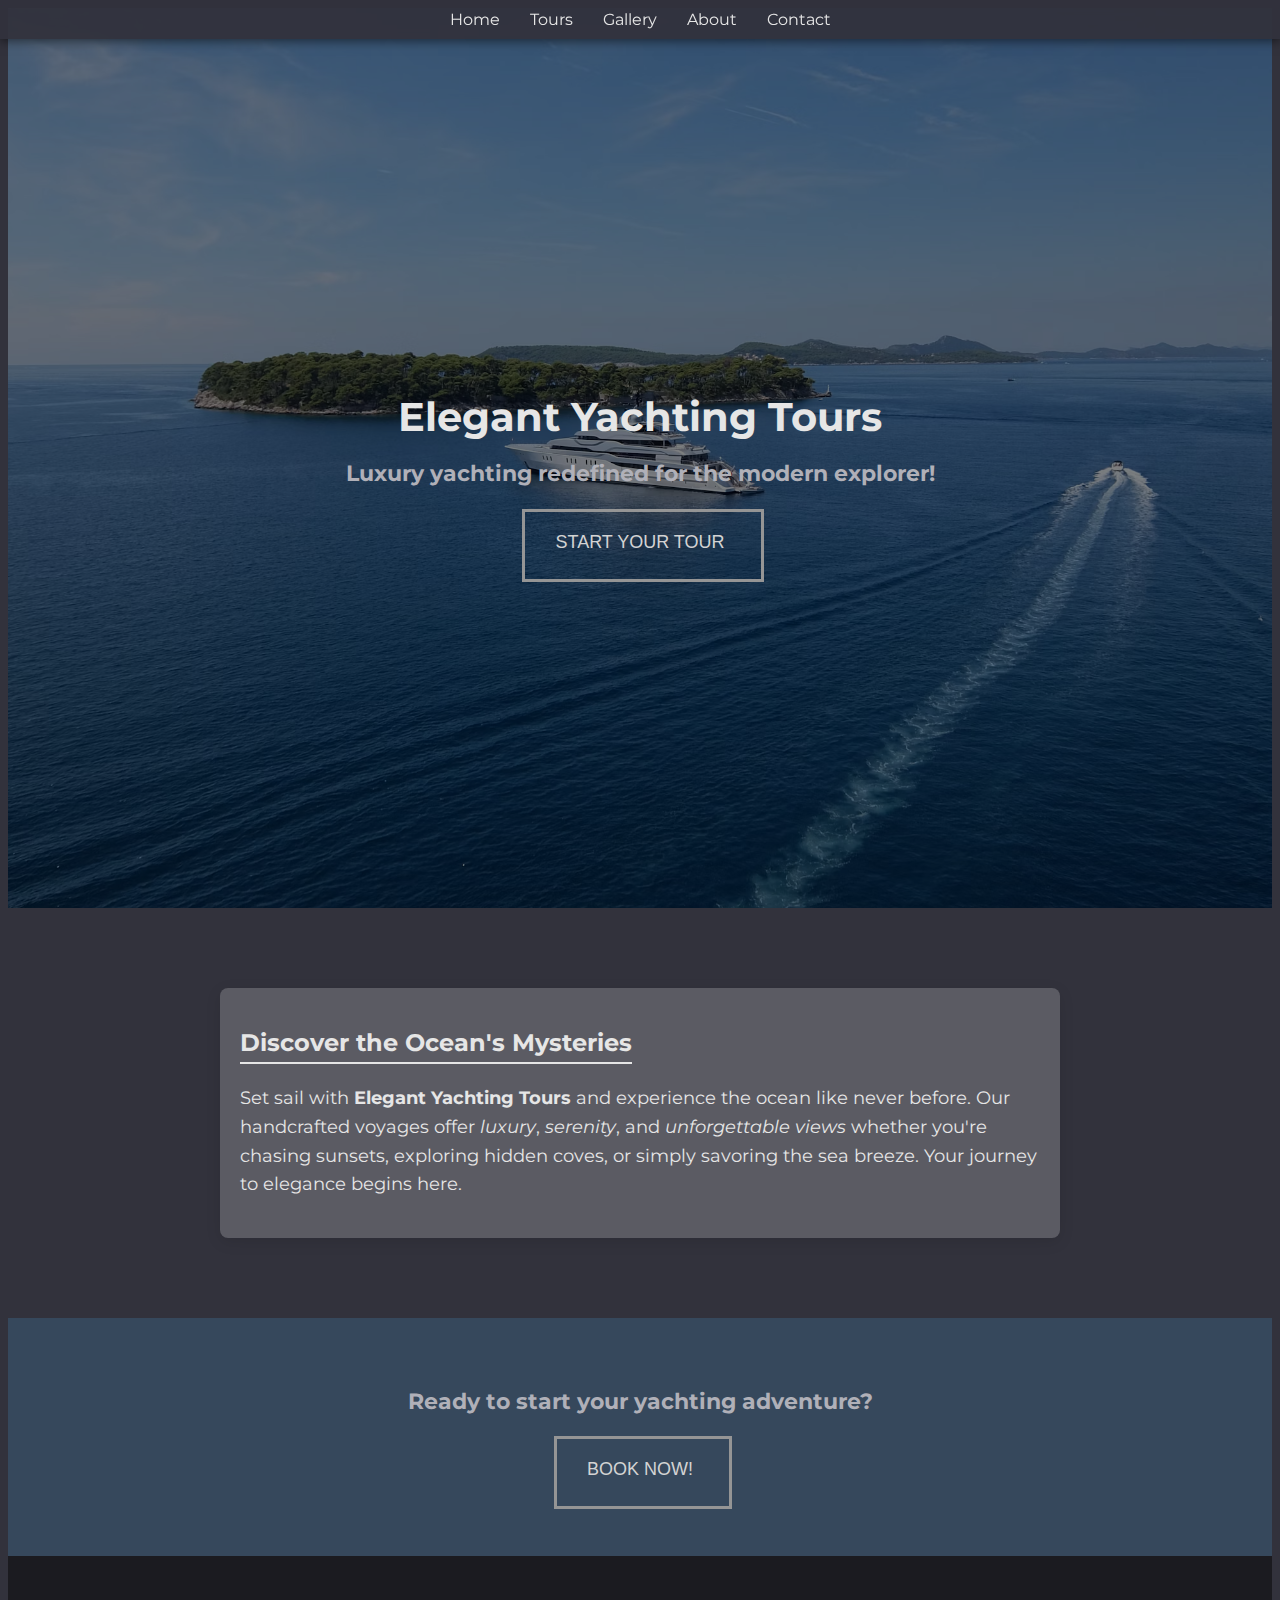
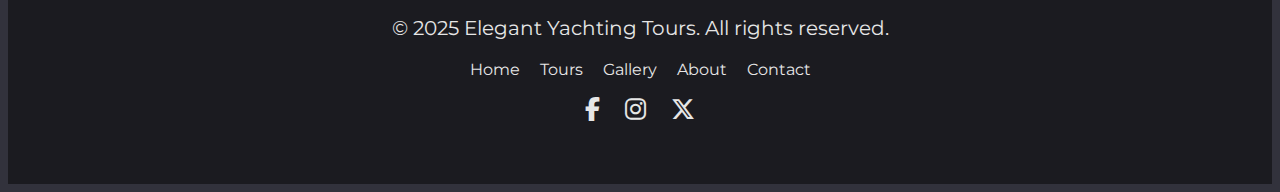
<file: index.html>
<!DOCTYPE html>
<html>

<head>
    <title>Elegant Yachting Tours</title>

    <meta charset="UTF-8">
    <meta name="descripton" content="Yachting Tours Page">
    <meta name="keywords" content="yachting, yachts, water, tours, sailing holidays">
    <meta name="author" content="Chad Elbourne">
    <meta name="viewport" content="width-device-width, initial-scale=1.0">

    <link rel="stylesheet" href="style.css">

    <link href="https://fonts.googleapis.com/css2?family=Montserrat&display=swap" rel="stylesheet">

    <link rel="stylesheet" href="https://cdnjs.cloudflare.com/ajax/libs/font-awesome/6.5.0/css/all.min.css">
</head>

<body>

    <!-- This is the navigation section -->

    <nav>
        <ul>
            <li><a href="home.html">Home</a></li>
            <li><a href="tours.html">Tours</a></li>
            <li><a href="gallery.html">Gallery</a></li>
            <li><a href="about.html">About</a></li>
            <li><a href="contact-us.html">Contact</a></li>
        </ul>
    </nav>

    <!-- This is the header section -->

    <header>
        <div class="container">
            <div class="header-content">
                <h1>Elegant Yachting Tours</h1>
                <h2>Luxury yachting redefined for the modern explorer!</h2>
            </div>
            <div class="button-container">
                <a href="tours.html">
                    <button class="shrink-border">Start Your Tour</button>
                </a>
            </div>
        </div>
    </header>

    <!-- This is the discovery section -->

    <section class="chapter-section">
        <h2>Discover the Ocean's Mysteries</h2>
        <p>
            Set sail with <strong>Elegant Yachting Tours</strong> and experience the ocean like never before.
            Our handcrafted voyages offer <em>luxury</em>, <em>serenity</em>, and <em>unforgettable views</em> whether
            you're chasing sunsets, exploring hidden coves, or simply savoring the sea breeze.
            Your journey to elegance begins here.
        </p><br>
    </section>

    <!-- Call to action section  -->

    <section class="call-to-action">
        <h2>Ready to start your yachting adventure?</h2>
        <a href="tours.html"><button class="shrink-border">Book now!</button></a>
    </section>


    <!-- This is the footer section -->

    <footer>
        <div class="footer-content">

            <p>&copy; 2025 Elegant Yachting Tours. All rights reserved.</p>

            <ul class="footer-links">
                <li><a href="home.html">Home</a></li>
                <li><a href="tours.html">Tours</a></li>
                <li><a href="gallery.html">Gallery</a></li>
                <li><a href="about.html">About</a></li>
                <li><a href="contact-us.html">Contact</a></li>
            </ul>

            <p class="footer-social">
                <a href="https://www.facebook.com/" target="_blank"><i class="fa-brands fa-facebook-f"></i></a>
                <a href="https://www.instagram.com/" target="_blank"><i class="fa-brands fa-instagram"></i></a>
                <a href="https://x.com/" target="_blank"><i class="fa-brands fa-x-twitter"></i></a>
            </p>
        </div>
    </footer>

</body>

</html>
</file>
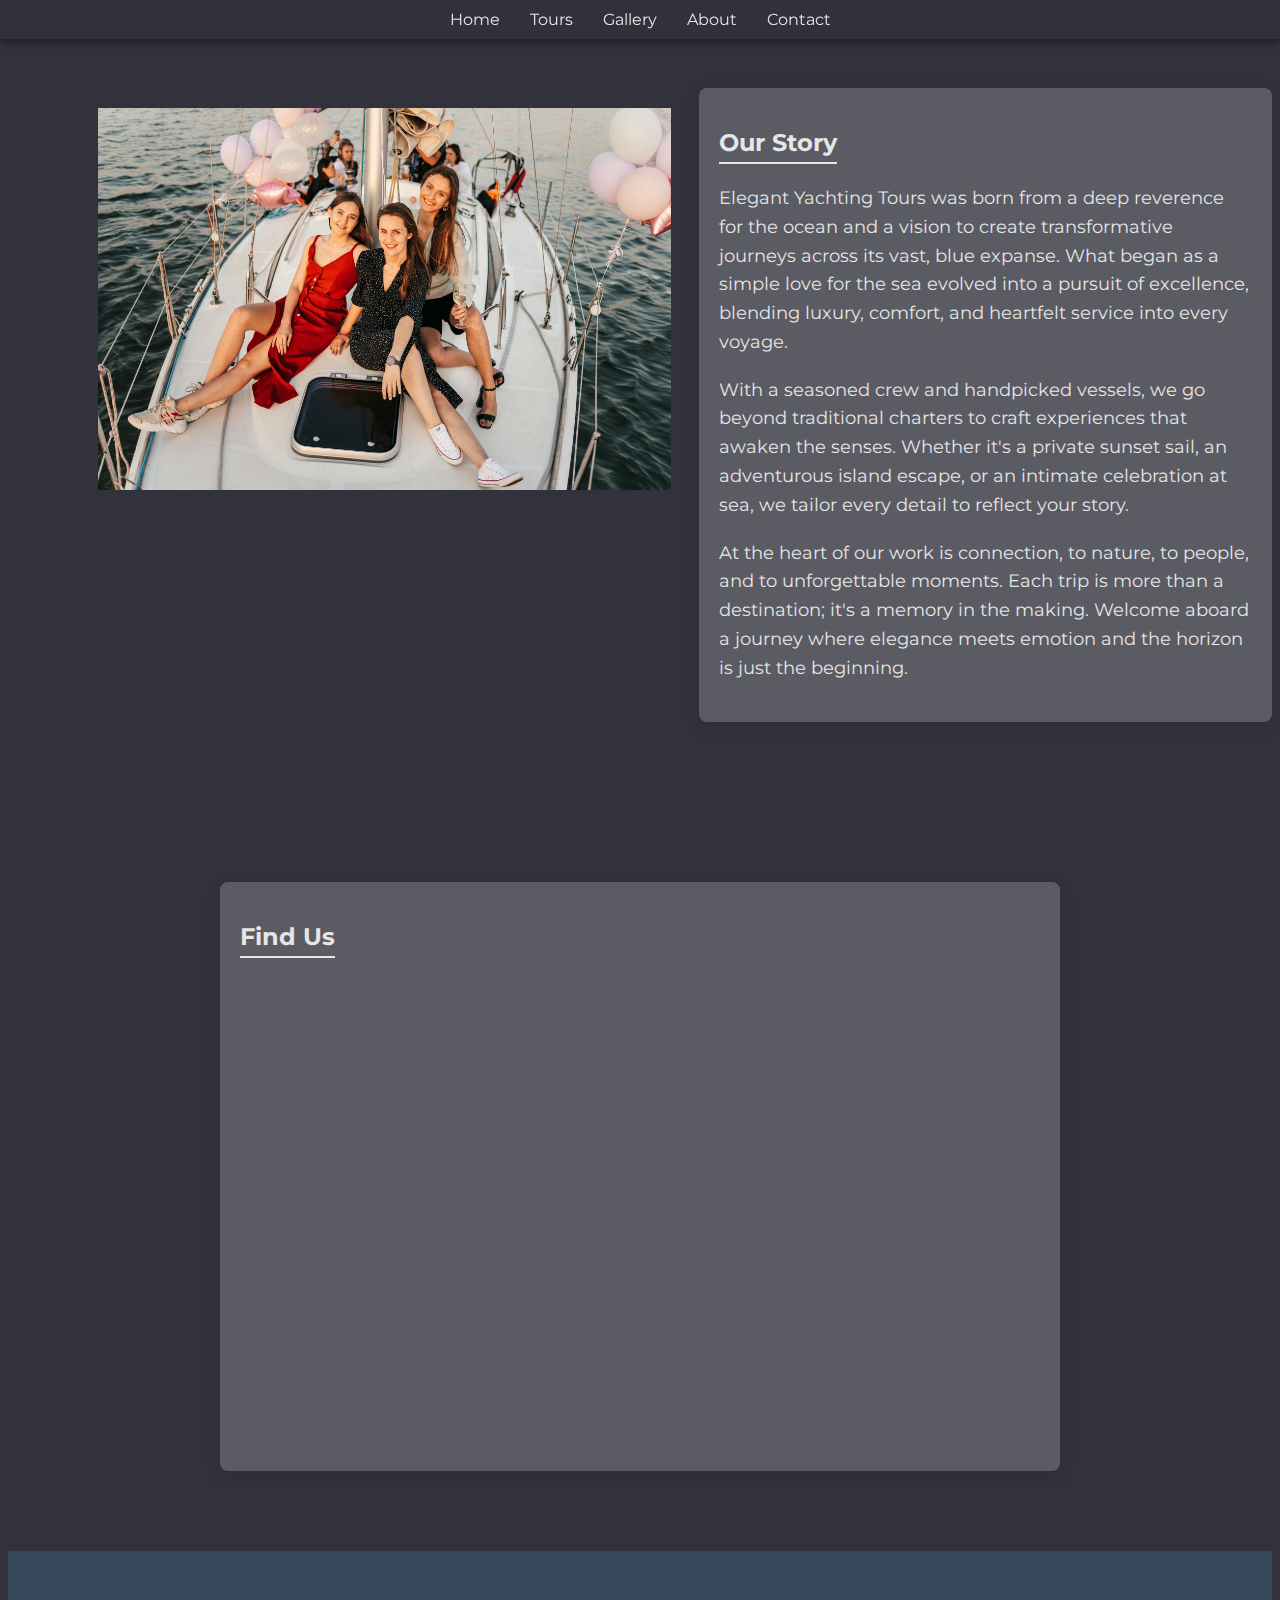
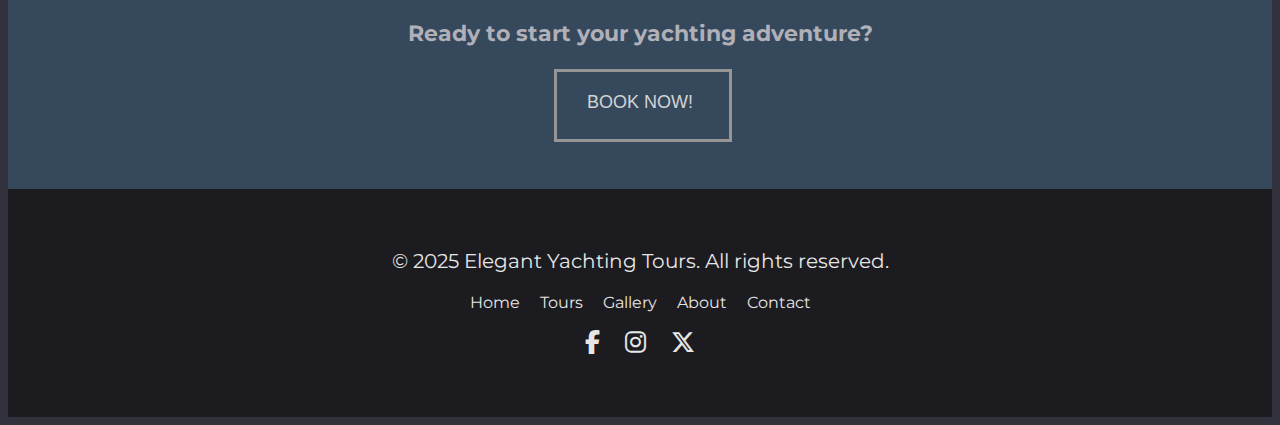
<file: about.html>
<!DOCTYPE html>
<html>

<head>
    <title>Elegant Yachting Tours - About</title>
    <link rel="stylesheet" href="style.css">
    <link href="https://fonts.googleapis.com/css2?family=Montserrat&display=swap" rel="stylesheet">
    <link rel="stylesheet" href="https://cdnjs.cloudflare.com/ajax/libs/font-awesome/6.5.0/css/all.min.css">
</head>

<body>
    <nav>
        <ul>
            <li><a href="index.html">Home</a></li>
            <li><a href="tours.html">Tours</a></li>
            <li><a href="gallery.html">Gallery</a></li>
            <li><a href="about.html">About</a></li>
            <li><a href="contact-us.html">Contact</a></li>
        </ul>
    </nav>


    <!-- This is the about us section -->

    <div class="two-column-container">
        <div class="column">
            <img src="images/about-us.jpeg"
                alt="Group of smiling women enjoying a celebration on a yacht surrounded by balloons and ocean views">
        </div>
        <div class="column">
            <section class="chapter-section">
                <h2>Our Story</h2>
                <p>
                    Elegant Yachting Tours was born from a deep reverence for the ocean and a vision to create
                    transformative journeys across its vast, blue expanse. What began as a simple love for the sea
                    evolved into a pursuit of excellence, blending luxury, comfort, and heartfelt service into every
                    voyage.
                </p>
                <br>
                <p>
                    With a seasoned crew and handpicked vessels, we go beyond traditional charters to craft experiences
                    that awaken the senses. Whether it's a private sunset sail, an adventurous island escape, or an
                    intimate celebration at sea, we tailor every detail to reflect your story.
                </p>
                <br>
                <p>
                    At the heart of our work is connection, to nature, to people, and to unforgettable moments. Each
                    trip is more than a destination; it's a memory in the making. Welcome aboard a journey where
                    elegance meets emotion and the horizon is just the beginning.
                </p>
                <br>
            </section>
        </div>
    </div>

    <!-- This is the map section -->

    <section class="chapter-section">
        <h2>Find Us</h2>
        <div>
            <iframe
                src="https://www.google.com/maps/embed?pb=!1m18!1m12!1m3!1d2481.573909134448!2d0.6508910761295508!3d51.53937455836761!2m3!1f0!2f0!3f0!3m2!1i1024!2i768!4f13.1!3m3!1m2!1s0x47d8da238045c79b%3A0xcb118d3c4c06f2cd!2sBell%20Wharf%20Beach!5e0!3m2!1sen!2suk!4v1752483678166!5m2!1sen!2suk"
                width="100%" height="450" style="border:0;" allowfullscreen="" loading="lazy"
                referrerpolicy="no-referrer-when-downgrade"></iframe>
        </div><br>
    </section>

    <!-- Call to action section  -->

    <section class="call-to-action">
        <h2>Ready to start your yachting adventure?</h2>
        <a href="tours.html"><button class="shrink-border">Book now!</button></a>
    </section>


    <!-- This is the footer section -->

    <footer>
        <div class="footer-content">

            <p>&copy; 2025 Elegant Yachting Tours. All rights reserved.</p>

            <ul class="footer-links">
                <li><a href="index.html">Home</a></li>
                <li><a href="tours.html">Tours</a></li>
                <li><a href="gallery.html">Gallery</a></li>
                <li><a href="about.html">About</a></li>
                <li><a href="contact-us.html">Contact</a></li>
            </ul>

            <p class="footer-social">
                <a href="https://www.facebook.com/" target="_blank"><i class="fa-brands fa-facebook-f"></i></a>
                <a href="https://www.instagram.com/" target="_blank"><i class="fa-brands fa-instagram"></i></a>
                <a href="https://x.com/" target="_blank"><i class="fa-brands fa-x-twitter"></i></a>
            </p>
        </div>
    </footer>

</body>

</html>
</file>
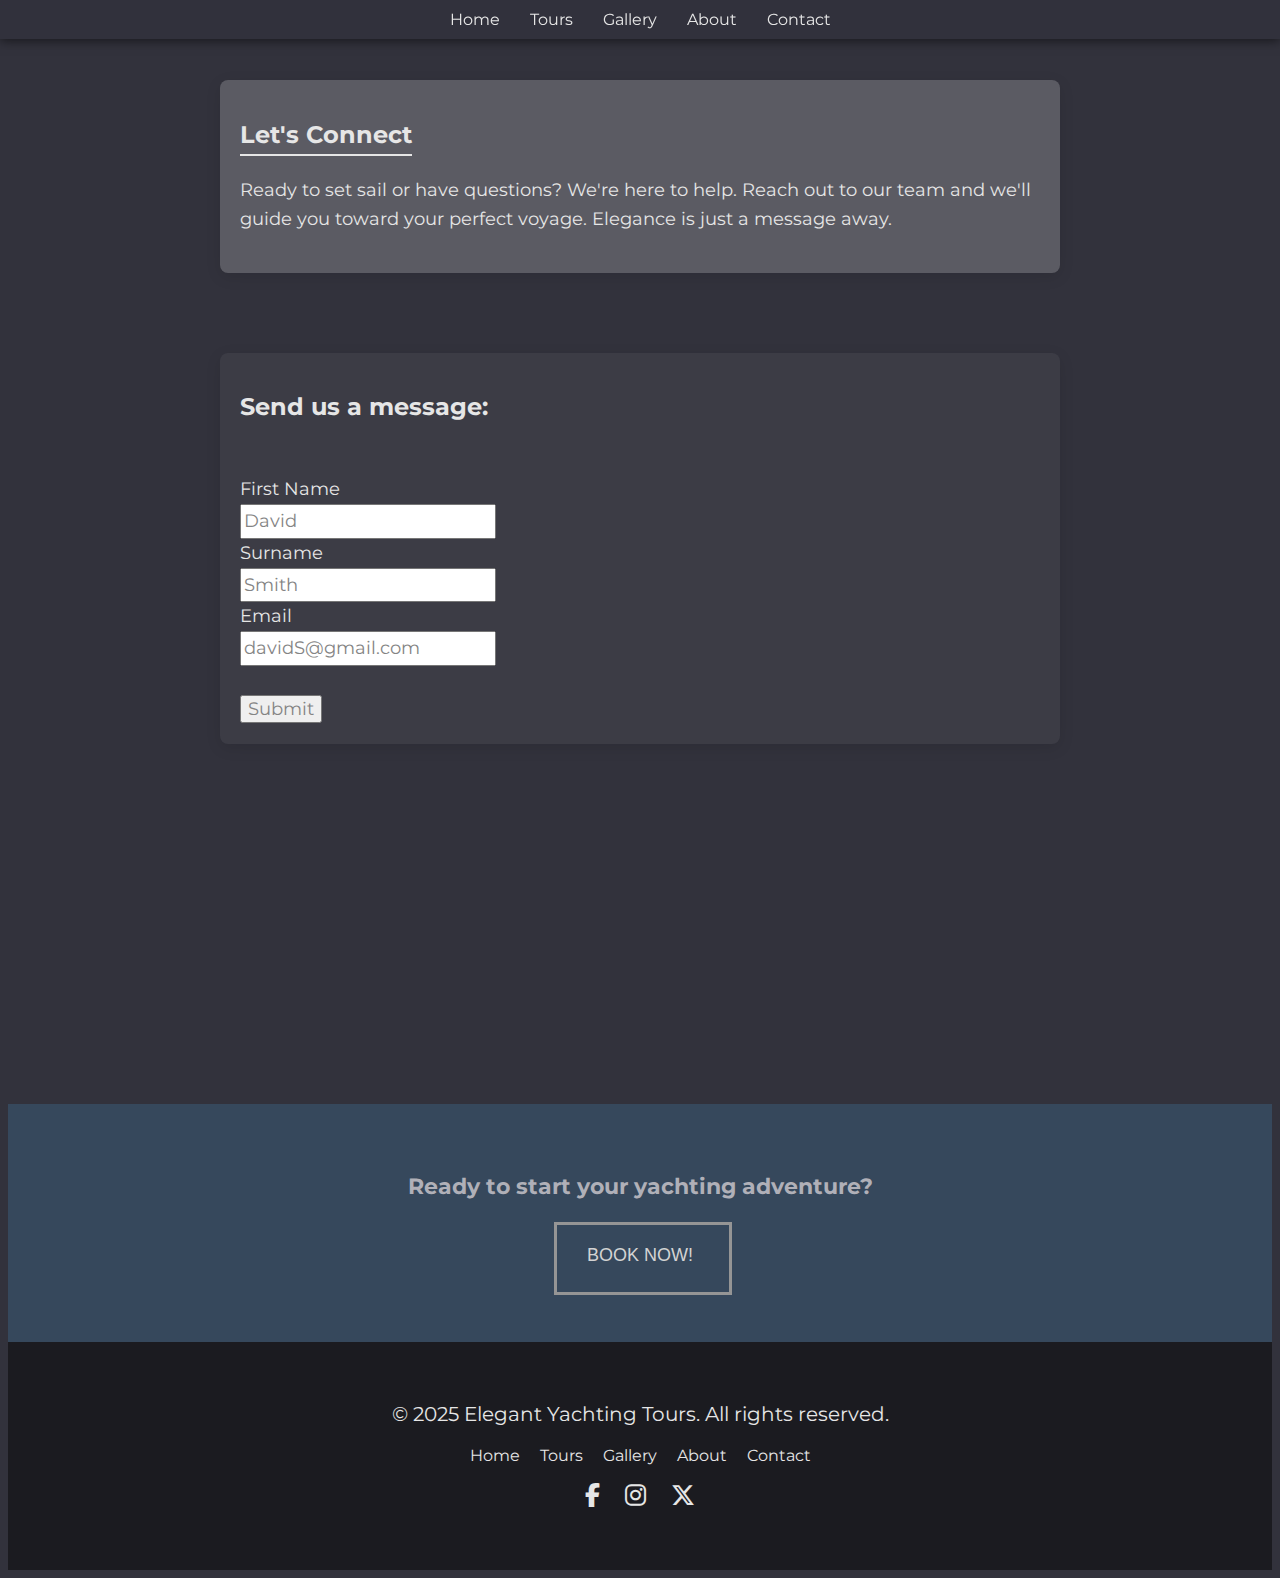
<file: contact-us.html>
<!DOCTYPE html>
<html>

<head>
    <title>Elegant Yachting Tours - Contact Us</title>
    <link rel="stylesheet" href="style.css">
    <link href="https://fonts.googleapis.com/css2?family=Montserrat&display=swap" rel="stylesheet">
    <link rel="stylesheet" href="https://cdnjs.cloudflare.com/ajax/libs/font-awesome/6.5.0/css/all.min.css">
</head>

<body>
    <nav>
        <ul>
            <li><a href="index.html">Home</a></li>
            <li><a href="tours.html">Tours</a></li>
            <li><a href="gallery.html">Gallery</a></li>
            <li><a href="about.html">About</a></li>
            <li><a href="contact-us.html">Contact</a></li>
        </ul>
    </nav>

    <section class="chapter-section">
        <h2>Let's Connect</h2>
        <p>
            Ready to set sail or have questions? We're here to help. Reach out to our team and we'll guide you toward
            your perfect voyage. Elegance is just a message away.
        </p><br>
    </section>

    <!-- This is the contact form section -->

    <div class="contact">
        <div class="contact-box">
            <h2>Send us a message:</h2>

            <form action="form-handler.php" method="post"><br>
                <label for="firstname">First Name</label><br>
                <input type="text" id="firstname" name="firstname" value="David"><br>

                <label for="surname">Surname</label><br>
                <input type="text" id="surname" name="surname" value="Smith"><br>

                <label for="email">Email</label><br>
                <input type="text" id="email" name="email" value="davidS@gmail.com"><br><br>

                <input type="submit" value="Submit">
            </form>
        </div>
    </div>

    <!-- Call to action section  -->

    <section class="call-to-action">
        <h2>Ready to start your yachting adventure?</h2>
        <a href="tours.html"><button class="shrink-border">Book now!</button></a>

    </section>

    <!-- This is the footer section -->

    <footer>
        <div class="footer-content">

            <p>&copy; 2025 Elegant Yachting Tours. All rights reserved.</p>

            <ul class="footer-links">
                <li><a href="index.html">Home</a></li>
                <li><a href="tours.html">Tours</a></li>
                <li><a href="gallery.html">Gallery</a></li>
                <li><a href="about.html">About</a></li>
                <li><a href="contact-us.html">Contact</a></li>
            </ul>

            <p class="footer-social">
                <a href="https://www.facebook.com/" target="_blank"><i class="fa-brands fa-facebook-f"></i></a>
                <a href="https://www.instagram.com/" target="_blank"><i class="fa-brands fa-instagram"></i></a>
                <a href="https://x.com/" target="_blank"><i class="fa-brands fa-x-twitter"></i></a>
            </p>
        </div>
    </footer>

</body>

</html>
</file>
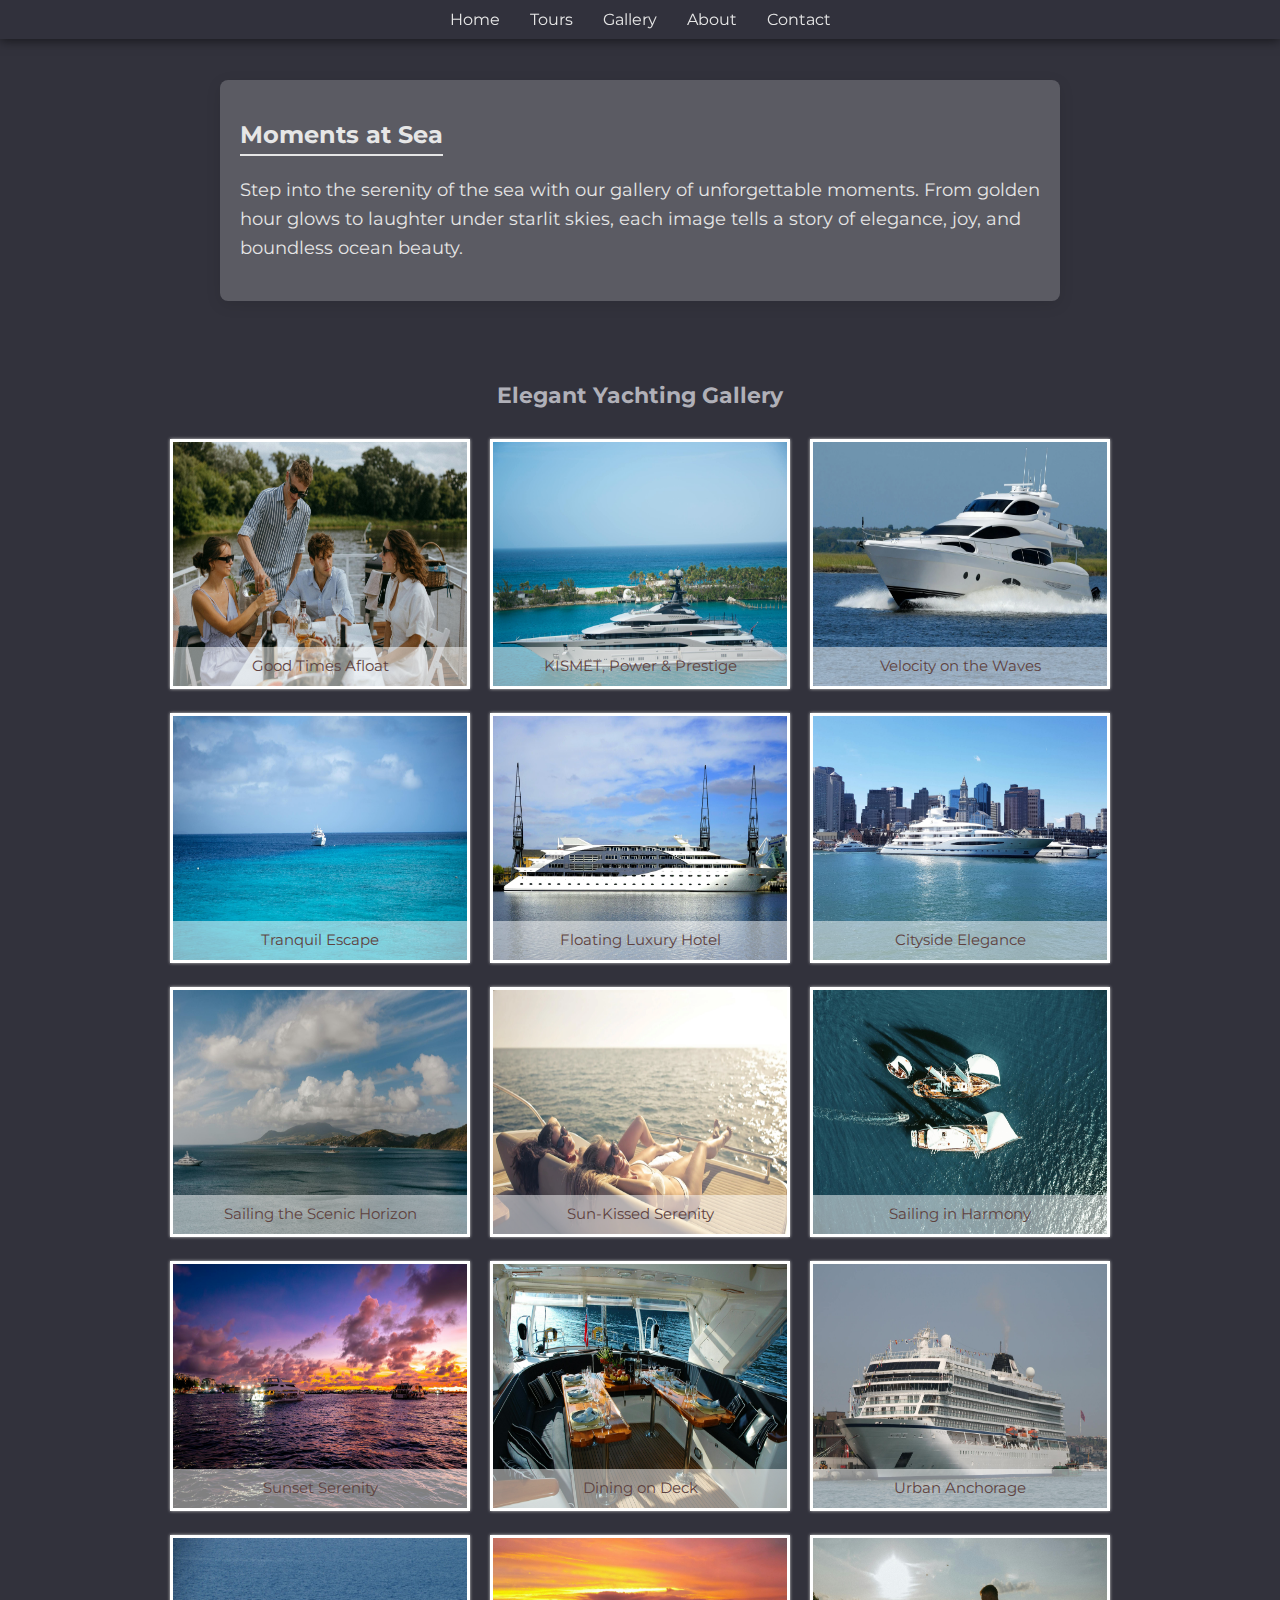
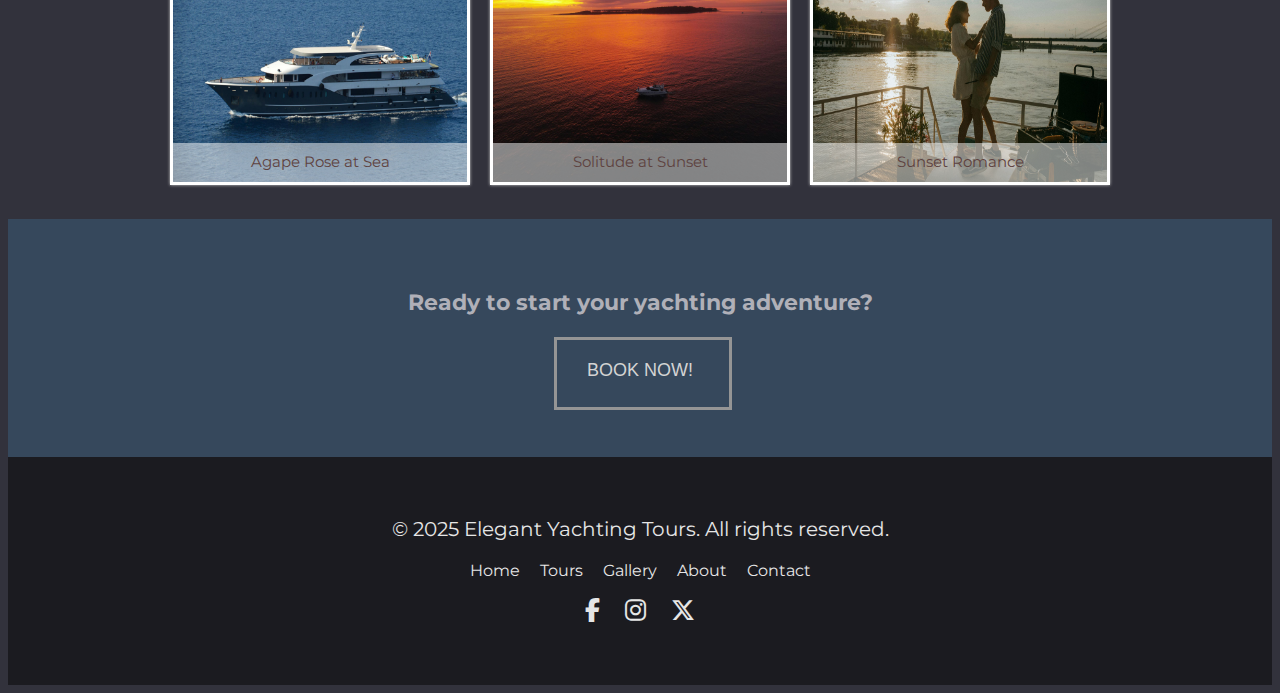
<file: gallery.html>
<!DOCTYPE html>
<html>

<head>
    <title>Elegant Yachting Tours - Gallery</title>
    <link rel="stylesheet" href="style.css">
    <link href="https://fonts.googleapis.com/css2?family=Montserrat&display=swap" rel="stylesheet">
    <link rel="stylesheet" href="https://cdnjs.cloudflare.com/ajax/libs/font-awesome/6.5.0/css/all.min.css">
    <meta name="viewport" content="width=device-width, initial-scale=1.0">
</head>

<body>
    <nav>
        <ul>
            <li><a href="home.html">Home</a></li>
            <li><a href="tours.html">Tours</a></li>
            <li><a href="gallery.html">Gallery</a></li>
            <li><a href="about.html">About</a></li>
            <li><a href="contact-us.html">Contact</a></li>
        </ul>
    </nav>

    <section class="chapter-section">
        <h2>Moments at Sea</h2>
        <p>
            Step into the serenity of the sea with our gallery of unforgettable moments. From golden hour glows to
            laughter under starlit skies, each image tells a story of elegance, joy, and boundless ocean beauty.
        </p><br>
    </section>

    <div id="main-gallery-container">
        <h2>Elegant Yachting Gallery</h2>
        <div id="gallery">
            <figure>
                <img src="images/pexels-photo-9750947.jpeg"
                    alt="Group of young adults enjoying drinks and a meal together on a boat deck with forested riverbank behind them"
                    title="Good Times Afloat">
                <figcaption>Good Times Afloat</figcaption>
            </figure>

            <figure>
                <img src="images/1.jpeg"
                    alt="Sleek superyacht named KISMET cruising along turquoise waters near a tropical island shoreline"
                    title="KISMET, Power & Prestige">
                <figcaption>KISMET, Power & Prestige</figcaption>
            </figure>

            <figure>
                <img src="images/2.webp"
                    alt="Modern motor yacht speeding through a river, creating white waves as it moves"
                    title="Velocity on the Waves">
                <figcaption>Velocity on the Waves</figcaption>
            </figure>

            <figure>
                <img src="images/3.jpeg"
                    alt="Solitary white yacht anchored in vibrant turquoise and deep blue ocean waters under a cloudy sky"
                    title="Tranquil Escape">
                <figcaption>Tranquil Escape</figcaption>
            </figure>

            <figure>
                <img src="images/4.jpeg"
                    alt="Unique white and gray hotel-style yacht docked in a harbor with cranes and buildings in the background"
                    title="Floating Luxury Hotel">
                <figcaption>Floating Luxury Hotel</figcaption>
            </figure>

            <figure>
                <img src="images/5.jpeg"
                    alt="Large luxury white yacht docked in a modern city marina with tall buildings in the background"
                    title="Cityside Elegance">
                <figcaption>Cityside Elegance</figcaption>
            </figure>

            <figure>
                <img src="images/6.jpeg"
                    alt="White yachts sailing on calm blue ocean surrounded by scenic mountainous islands and cloudy skies"
                    title="Sailing the Scenic Horizon">
                <figcaption>Sailing the Scenic Horizon</figcaption>
            </figure>

            <figure>
                <img src="images/10.webp"
                    alt="Two women sunbathing on the deck of a yacht with sunglasses, relaxing under the bright afternoon sun"
                    title="Sun-Kissed Serenity">
                <figcaption>Sun-Kissed Serenity</figcaption>
            </figure>

            <figure>
                <img src="images/free-photo-of-aerial-view-of-sailboats-on-blue-ocean-waters.jpeg"
                    alt="Aerial view of multiple luxury sailboats and yachts with white sails gliding through deep blue ocean waters"
                    title="Sailing in Harmony">
                <figcaption>Sailing in Harmony</figcaption>
            </figure>

            <figure>
                <img src="images/free-photo-of-luxury-yachts-at-sunset-in-the-maldives.jpeg"
                    alt="Luxury yachts anchored on the water with a dramatic purple and orange sunset over a distant coastal city"
                    title="Sunset Serenity">
                <figcaption>Sunset Serenity</figcaption>
            </figure>

            <figure>
                <img src="images/pexels-photo-271681.jpeg"
                    alt="Elegant dining area on a luxury yacht set with plates, glasses, and fruit overlooking calm marina waters"
                    title="Dining on Deck">
                <figcaption>Dining on Deck</figcaption>
            </figure>

            <figure>
                <img src="images/free-photo-of-cruise-ship-moored-in-istanbul.jpeg"
                    alt="Massive white cruise ship docked at a port with international flags and a city skyline in the background"
                    title="Urban Anchorage">
                <figcaption>Urban Anchorage</figcaption>
            </figure>

            <figure>
                <img src="images/free-photo-of-luxury-yacht-cruising-on-blue-waters.jpeg"
                    alt="Luxurious dark-blue and white yacht named Agape Rose cruising on calm open ocean waters"
                    title="Agape Rose at Sea">
                <figcaption>Agape Rose at Sea</figcaption>
            </figure>

            <figure>
                <img src="images/pexels-photo-10950281.jpeg"
                    alt="Solitary yacht sailing during a vivid orange and purple sunset with an island silhouette on the horizon"
                    title="Solitude at Sunset">
                <figcaption>Solitude at Sunset</figcaption>
            </figure>

            <figure>
                <img src="images/pexels-photo-9756281.jpeg"
                    alt="Romantic couple standing closely together on a boat at sunset with a river, bridge, and barbecue grill in the background"
                    title="Sunset Romance">
                <figcaption>Sunset Romance</figcaption>
            </figure>
        </div>
    </div>

    <!-- Call to action section  -->

    <section class="call-to-action">
        <h2>Ready to start your yachting adventure?</h2>
        <a href="tours.html"><button class="shrink-border">Book now!</button></a>

    </section>


    <!-- This is the footer section -->

    <footer>
        <div class="footer-content">

            <p>&copy; 2025 Elegant Yachting Tours. All rights reserved.</p>

            <ul class="footer-links">
                <li><a href="home.html">Home</a></li>
                <li><a href="tours.html">Tours</a></li>
                <li><a href="gallery.html">Gallery</a></li>
                <li><a href="about.html">About</a></li>
                <li><a href="contact-us.html">Contact</a></li>
            </ul>

            <p class="footer-social">
                <a href="https://www.facebook.com/" target="_blank"><i class="fa-brands fa-facebook-f"></i></a>
                <a href="https://www.instagram.com/" target="_blank"><i class="fa-brands fa-instagram"></i></a>
                <a href="https://x.com/" target="_blank"><i class="fa-brands fa-x-twitter"></i></a>
            </p>
        </div>
    </footer>

</body>

</html>
</file>
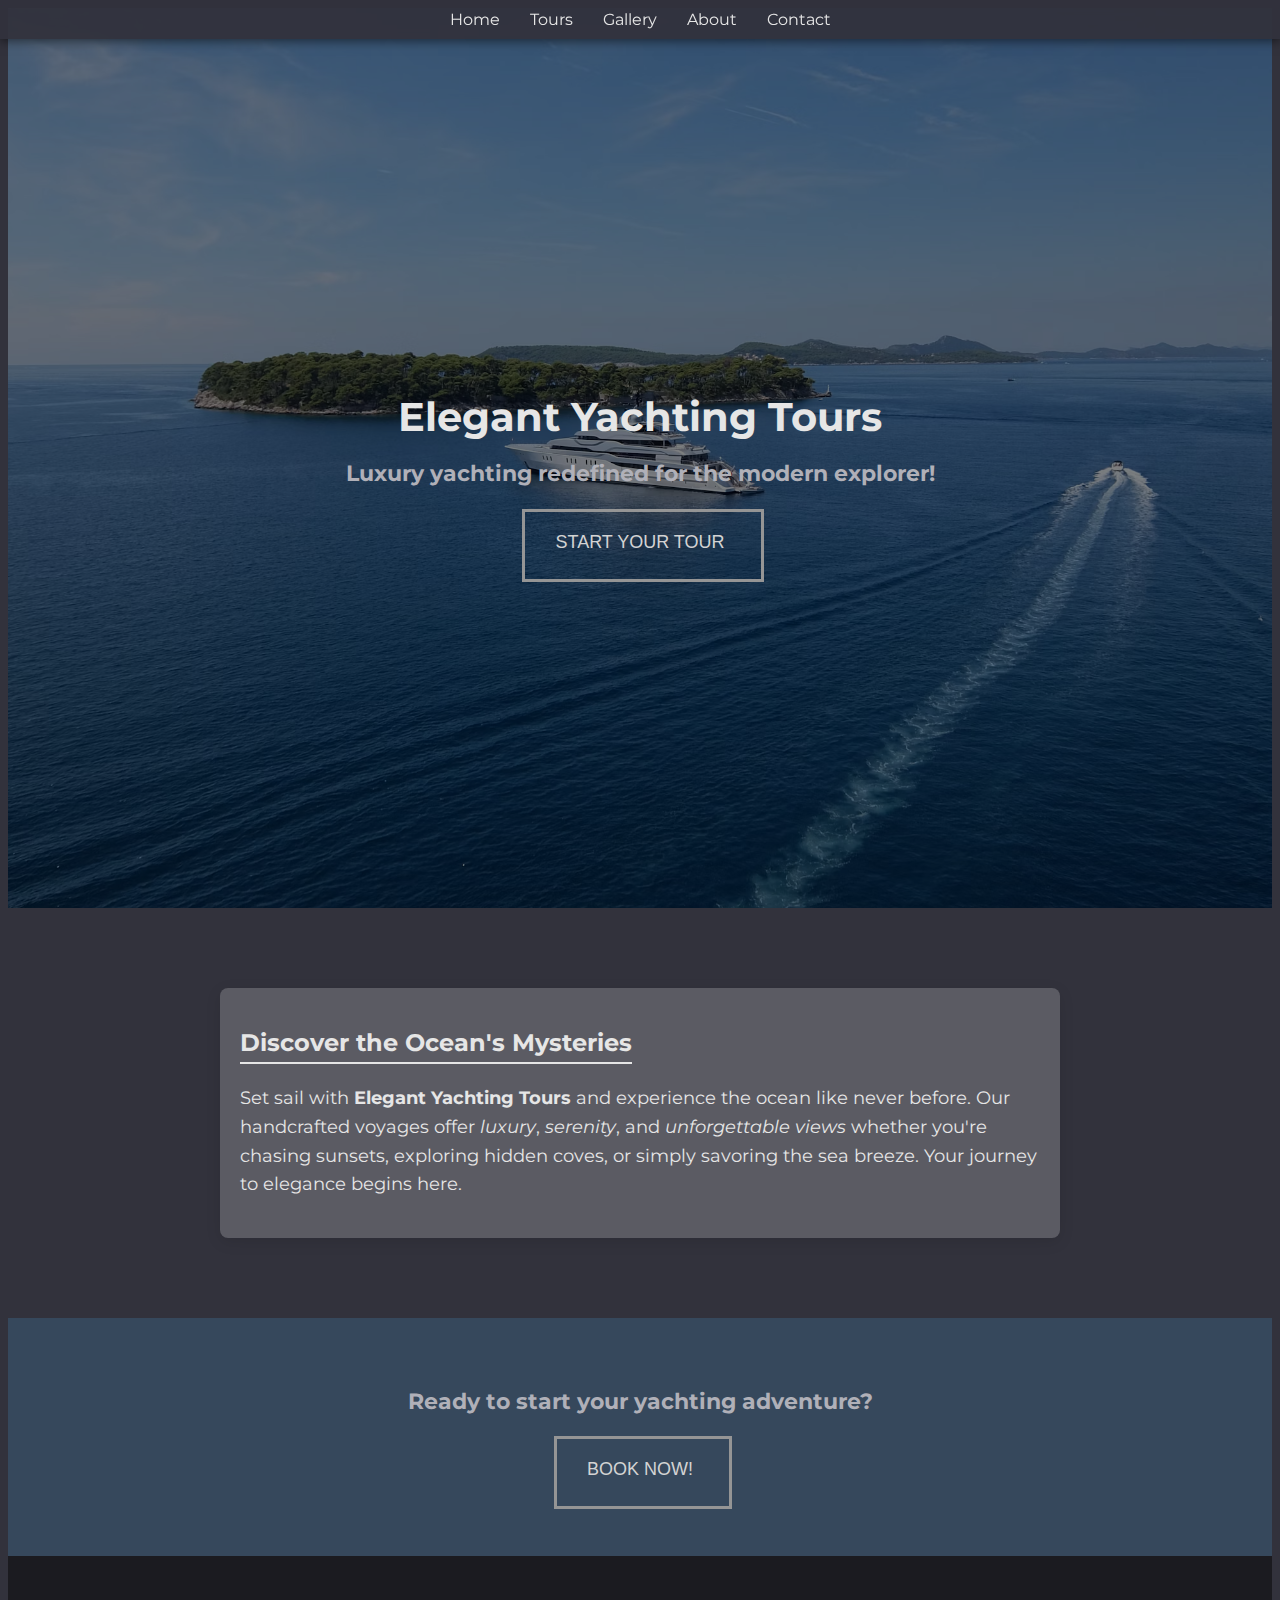
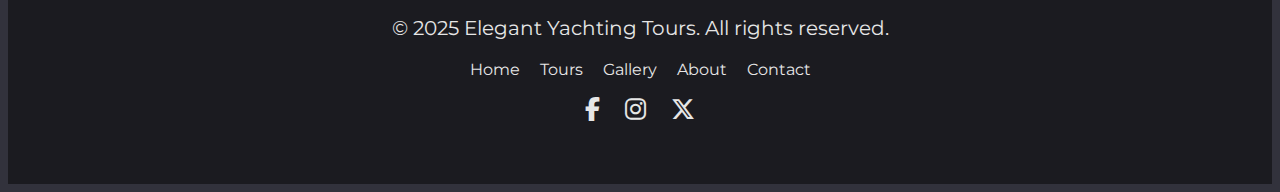
<file: home.html>
<!DOCTYPE html>
<html>

<head>
    <title>Elegant Yachting Tours</title>

    <meta charset="UTF-8">
    <meta name="descripton" content="Yachting Tours Page">
    <meta name="keywords" content="yachting, yachts, water, tours, sailing holidays">
    <meta name="author" content="Chad Elbourne">
    <meta name="viewport" content="width-device-width, initial-scale=1.0">

    <link rel="stylesheet" href="style.css">

    <link href="https://fonts.googleapis.com/css2?family=Montserrat&display=swap" rel="stylesheet">

    <link rel="stylesheet" href="https://cdnjs.cloudflare.com/ajax/libs/font-awesome/6.5.0/css/all.min.css">
</head>

<body>

    <!-- This is the navigation section -->

    <nav>
        <ul>
            <li><a href="home.html">Home</a></li>
            <li><a href="tours.html">Tours</a></li>
            <li><a href="gallery.html">Gallery</a></li>
            <li><a href="about.html">About</a></li>
            <li><a href="contact-us.html">Contact</a></li>
        </ul>
    </nav>

    <!-- This is the header section -->

    <header>
        <div class="container">
            <div class="header-content">
                <h1>Elegant Yachting Tours</h1>
                <h2>Luxury yachting redefined for the modern explorer!</h2>
            </div>
            <div class="button-container">
                <a href="tours.html">
                    <button class="shrink-border">Start Your Tour</button>
                </a>
            </div>
        </div>
    </header>

    <!-- This is the discovery section -->

    <section class="chapter-section">
        <h2>Discover the Ocean's Mysteries</h2>
        <p>
            Set sail with <strong>Elegant Yachting Tours</strong> and experience the ocean like never before.
            Our handcrafted voyages offer <em>luxury</em>, <em>serenity</em>, and <em>unforgettable views</em> whether
            you're chasing sunsets, exploring hidden coves, or simply savoring the sea breeze.
            Your journey to elegance begins here.
        </p><br>
    </section>

    <!-- Call to action section  -->

    <section class="call-to-action">
        <h2>Ready to start your yachting adventure?</h2>
        <a href="tours.html"><button class="shrink-border">Book now!</button></a>
    </section>


    <!-- This is the footer section -->

    <footer>
        <div class="footer-content">

            <p>&copy; 2025 Elegant Yachting Tours. All rights reserved.</p>

            <ul class="footer-links">
                <li><a href="home.html">Home</a></li>
                <li><a href="tours.html">Tours</a></li>
                <li><a href="gallery.html">Gallery</a></li>
                <li><a href="about.html">About</a></li>
                <li><a href="contact-us.html">Contact</a></li>
            </ul>

            <p class="footer-social">
                <a href="https://www.facebook.com/" target="_blank"><i class="fa-brands fa-facebook-f"></i></a>
                <a href="https://www.instagram.com/" target="_blank"><i class="fa-brands fa-instagram"></i></a>
                <a href="https://x.com/" target="_blank"><i class="fa-brands fa-x-twitter"></i></a>
            </p>
        </div>
    </footer>

</body>

</html>
</file>
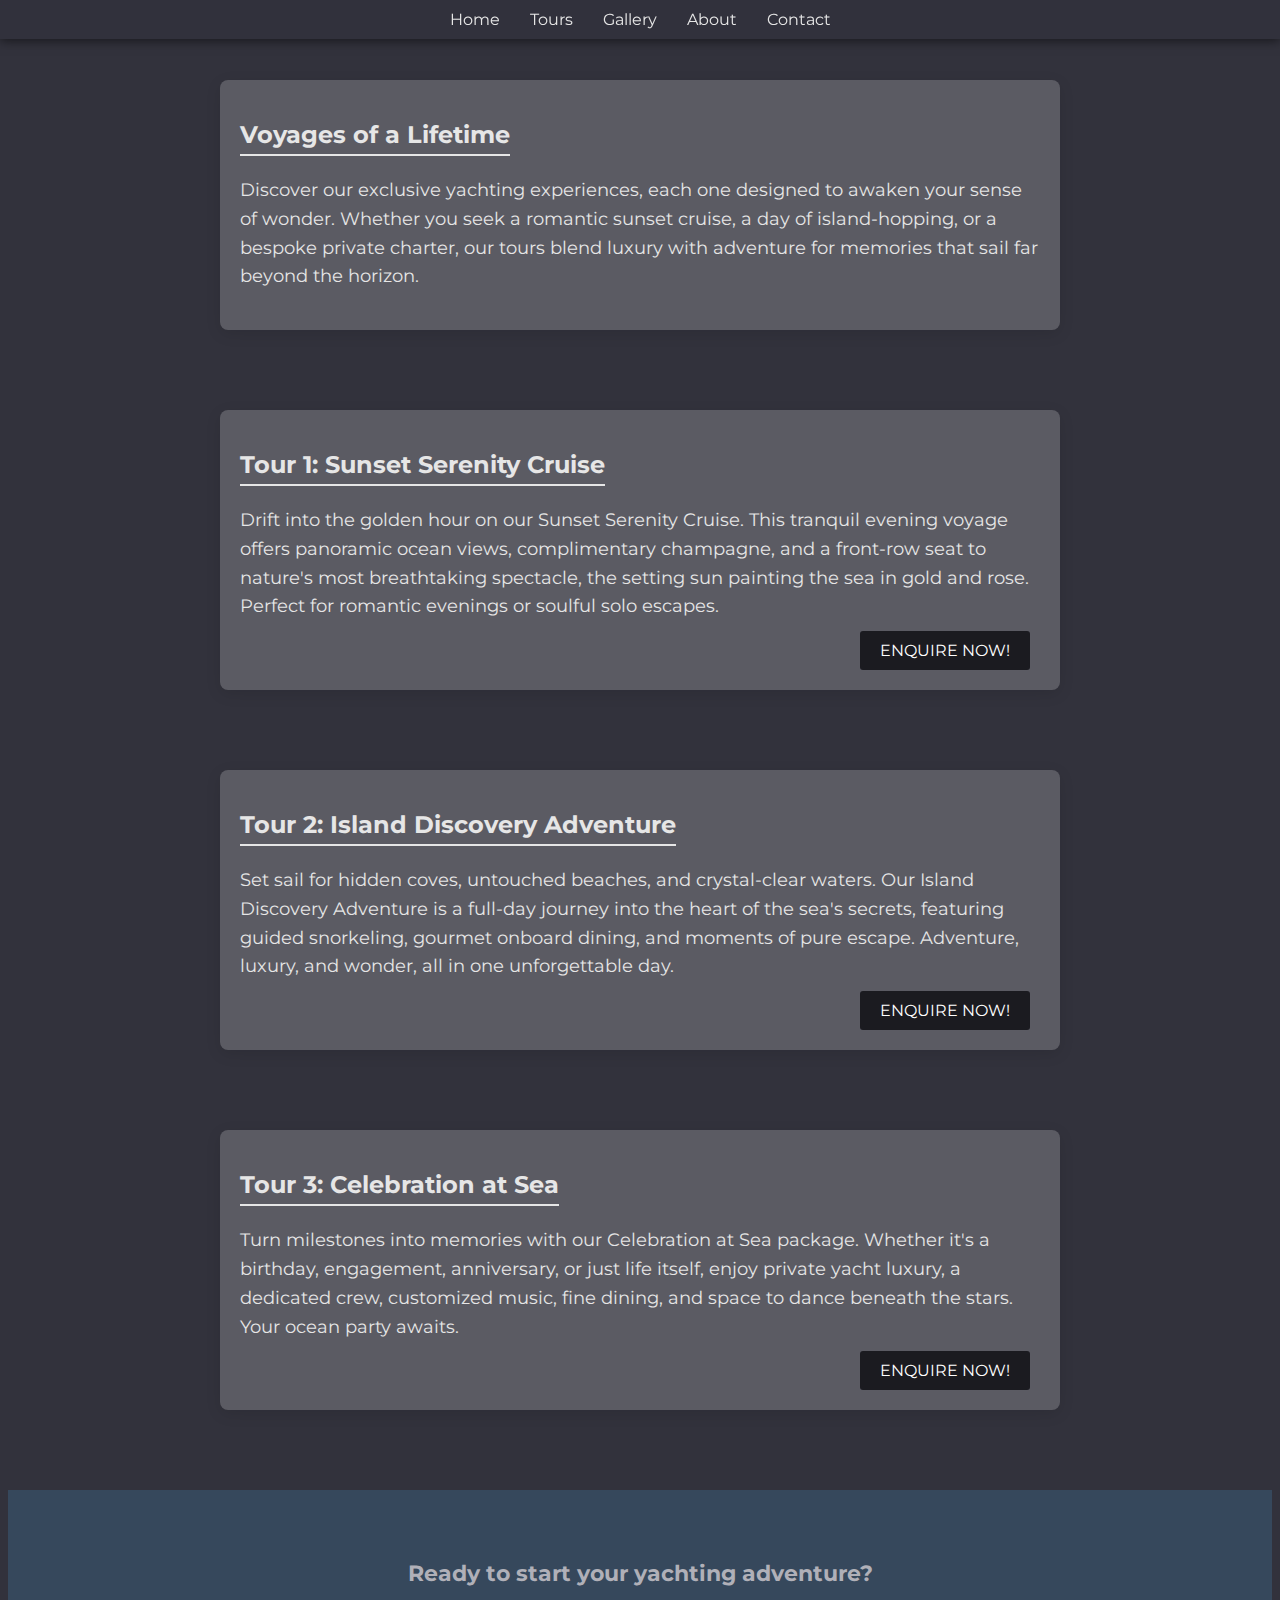
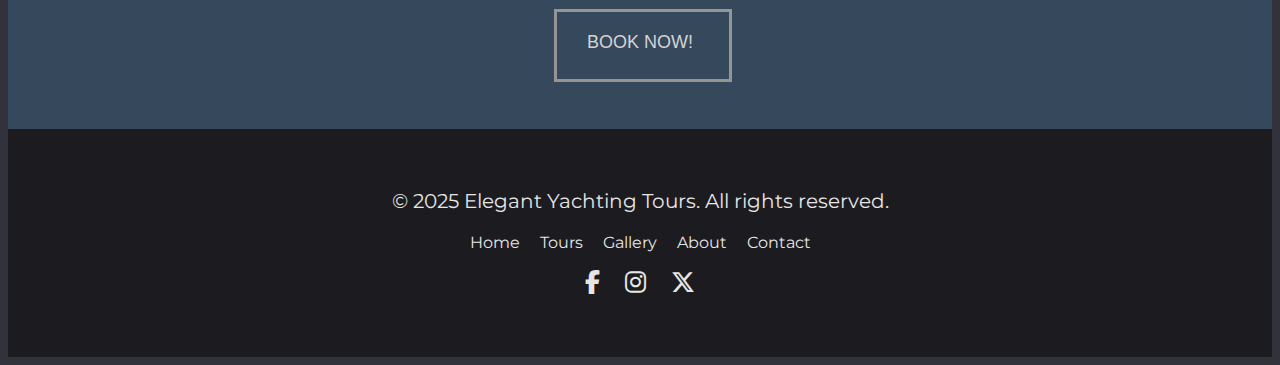
<file: tours.html>
<!DOCTYPE html>
<html>

<head>
    <title>Elegant Yachting Tours - Tours</title>
    <link rel="stylesheet" href="style.css">
    <link href="https://fonts.googleapis.com/css2?family=Montserrat&display=swap" rel="stylesheet">
    <link rel="stylesheet" href="https://cdnjs.cloudflare.com/ajax/libs/font-awesome/6.5.0/css/all.min.css">
</head>

<body>
    <nav>
        <ul>
            <li><a href="home.html">Home</a></li>
            <li><a href="tours.html">Tours</a></li>
            <li><a href="gallery.html">Gallery</a></li>
            <li><a href="about.html">About</a></li>
            <li><a href="contact-us.html">Contact</a></li>
        </ul>
    </nav>

    <section class="chapter-section">
        <h2>Voyages of a Lifetime</h2>
        <p>
            Discover our exclusive yachting experiences, each one designed to awaken your sense of wonder. Whether you
            seek a romantic sunset cruise, a day of island-hopping, or a bespoke private charter, our tours blend luxury
            with adventure for memories that sail far beyond the horizon.
        </p><br>
    </section>


    <!-- This is the tours section -->

    <section class="chapter-section">
        <div class="tour-content">
            <h2>Tour 1: Sunset Serenity Cruise</h2>
            <p>Drift into the golden hour on our Sunset Serenity Cruise. This tranquil evening voyage offers panoramic
                ocean views, complimentary champagne, and a front-row seat to nature's most breathtaking spectacle, the
                setting sun painting the sea in gold and rose. Perfect for romantic evenings or soulful solo escapes.
            </p>
        </div>
        <div class="tour-button-container">
            <button class="tour-button">Enquire Now!</button>
        </div>
    </section>
    <section class="chapter-section">
        <div class="tour-content">
            <h2>Tour 2: Island Discovery Adventure</h2>
            <p>Set sail for hidden coves, untouched beaches, and crystal-clear waters. Our Island Discovery Adventure is
                a full-day journey into the heart of the sea's secrets, featuring guided snorkeling, gourmet onboard
                dining, and moments of pure escape. Adventure, luxury, and wonder, all in one unforgettable day.</p>
        </div>
        <div class="tour-button-container">
            <button class="tour-button">Enquire Now!</button>
        </div>
    </section>
    <section class="chapter-section">
        <div class="tour-content">
            <h2>Tour 3: Celebration at Sea</h2>
            <p>Turn milestones into memories with our Celebration at Sea package. Whether it's a birthday, engagement,
                anniversary, or just life itself, enjoy private yacht luxury, a dedicated crew, customized music, fine
                dining, and space to dance beneath the stars. Your ocean party awaits.</p>
        </div>
        <div class="tour-button-container">
            <button class="tour-button">Enquire Now!</button>
        </div>
    </section>

    <!-- Call to action section  -->

    <section class="call-to-action">
        <h2>Ready to start your yachting adventure?</h2>
        <a href="tours.html"><button class="shrink-border">Book now!</button></a>
    </section>

    <!-- This is the footer section -->

    <footer>
        <div class="footer-content">

            <p>&copy; 2025 Elegant Yachting Tours. All rights reserved.</p>

            <ul class="footer-links">
                <li><a href="home.html">Home</a></li>
                <li><a href="tours.html">Tours</a></li>
                <li><a href="gallery.html">Gallery</a></li>
                <li><a href="about.html">About</a></li>
                <li><a href="contact-us.html">Contact</a></li>
            </ul>

            <p class="footer-social">
                <a href="https://www.facebook.com/" target="_blank"><i class="fa-brands fa-facebook-f"></i></a>
                <a href="https://www.instagram.com/" target="_blank"><i class="fa-brands fa-instagram"></i></a>
                <a href="https://x.com/" target="_blank"><i class="fa-brands fa-x-twitter"></i></a>
            </p>
        </div>
    </footer>
</body>

</html>
</file>
<file: style.css>
body {
    background-color: #32323c;
    font-family: "Montserrat", sans-serif;
}

h1 {
    font-size: 2.5rem;
    color: #e6e6e6;
    margin-bottom: 10px;
}

h2 {
    font-size: 1.4rem;
    color: #b0b0b8;
    text-align: center;
}

p {
    font-size: 20px;
    color: #e6e6e6;
    font-family: "Montserrat", sans-serif;
}

.chapter-section {
    background-color: rgba(255, 255, 255, 0.2);
    border-radius: 8px;
    padding: 20px;
    margin: 80px auto;
    max-width: 800px;
    box-shadow: 0 4px 15px rgba(0, 0, 0, 0.1);
}

.chapter-section h2 {
    font-family: "Montserrat", sans-serif;
    font-size: 24px;
    color: #e6e6e6;
    margin-bottom: 20px;
    border-bottom: 2px solid #e6e6e6;
    display: inline-block;
    padding-bottom: 5px;
}

.chapter-section p {
    font-family: "Montserrat", sans-serif;
    font-size: 18px;
    color: #e6e6e6;
    line-height: 1.6;
    margin: 0px;
}

/* Image Styles */

#main-gallery-container {
    margin-top: 50px;
}

#gallery {
    display: grid;
    grid-template-columns: 1fr 1fr 1fr;
    width: 75vw;
    margin: 20px auto;
}

figure {
    margin: 10px;
    padding: 0px;
    position: relative;
}

figure img {
    width: 100%;
}

#gallery img {
    padding: 0px;
    border: 3px solid #fff;
    box-shadow: 0px 0px 3px #ccc;
    z-index: -1;
    position: relative;
    width: 100%;
    height: 250px;
    box-sizing: border-box;
}

figcaption {
    background-color: rgba(255, 255, 255, 0.5);
    width: 100%;
    min-height: 20px;
    text-align: center;
    color: #5e423f;
    z-index: 1;
    padding: 9px 0px 11px 0px;
    font-size: 15px;
    position: absolute;
    bottom: 6px;
}

@media (max-width: 600px) {
    figcaption {
        font-size: 3vw;
    }

    #gallery {
        grid-template-columns: 1fr !important;
        width: 90vw !important;
    }
}

@media (max-width: 1024px) {
    figcaption {
        font-size: 1.2vw;
    }

    #gallery {
        grid-template-columns: 1fr 1fr;
        width: 85vw;
    }
}

/* Navigation Styles */

nav {
    position: fixed;
    top: 0;
    left: 0;
    width: 100%;
    padding: 10px 0px;
    z-index: 1000;
    background-color: rgba(50, 50, 60, 0.95);
    box-shadow: 0 2px 10px rgba(0, 0, 0, 0.52);
}

nav ul {
    list-style: none;
    padding: 0;
    margin: 0;
    display: flex;
    justify-content: center;
    align-items: center;
}

nav li {
    margin: 0 15px;
}

nav a {
    font-family: "Montserrat", sans-serif;
    font-size: 16px;
    color: #e6e6e6;
    text-decoration: none;
    transition: color 0.3s, border-bottom 0.3s;
    padding-bottom: 5px;
    position: relative;
}

nav a:hover {
    color: #1b1b20;
    border-bottom: 2px solid #e6e6e6;
}

/* Header Section Styles */

.container {
    display: flex;
    flex-direction: column;
    justify-content: center;
    height: 100vh;
    width: 100%;
    box-sizing: border-box;
    text-align: center;
    padding: 2rem;
    padding-top: 60px;
    background-image: url("images/yacht.avif");
    background-size: cover;
    background-position: center center;
    background-repeat: no-repeat;
    position: relative;
}

.container::before {
    content: "";
    position: absolute;
    top: 0;
    left: 0;
    right: 0;
    bottom: 0;
    background-color: rgba(0, 0, 0, 0.5);
    z-index: 0;
}

.header-content,
.button-container {
    position: relative;
    z-index: 1;
}

/* Header Section Styles - Button */

button {
    text-transform: uppercase;
    position: relative;
    border: none;
    font-size: 18px;
    transform: 0.2s;
    background-color: 0.2s;
    outline: none;
    border-radius: 3px;
    margin: 0 10px;
    padding: 23px 33px;
    border: 3px solid transparent;
}

button:active {
    transform: translate(3px);
}

button::after,
button::after {
    border-radius: 3px;
}

.shrink-border {
    background-color: transparent;
    color: #d3d3d3;
}

.shrink-border:hover {
    background-color: transparent;
    box-shadow: none;
    color: #e6e6e6;
}

.shrink-border::before {
    content: "";
    position: absolute;
    top: 0;
    left: 0;
    width: 100%;
    height: 100%;
    border: 3px solid #959595;
    transition: opacity 0.3s, border 0.3s;
}

.shrink-border:hover:before {
    opacity: 0;
}

.shrink-border::after {
    content: "";
    position: absolute;
    top: 0;
    left: 0;
    width: 100%;
    height: 100%;
    background-color: transparent;
    border: 3px solid #e6e6e6;
    opacity: 0;
    z-index: -1;
    transform: scaleX(1.1) scaleY(1.3);
    transition: transform 0.3s, opacity 0.3s;
}

.shrink-border:hover::after {
    opacity: 1;
    transform: scaleX(1) scaleY(1);
}

/* Contact Form Styles */

.contact {
    background-color: rgba(255, 255, 255, 0.05);
    padding: 20px;
    margin: 80px auto;
    max-width: 800px;
    margin-bottom: 40vh;
    box-shadow: 0 4px 15px rgba(0, 0, 0, 0.1);
    border-radius: 8px;
}

.contact h2 {
    font-family: "Montserrat", sans-serif;
    font-size: 24px;
    color: #e6e6e6;
    margin-bottom: 20px;
    display: inline-block;
    padding-bottom: 5px;
}

.contact form {
    font-family: "Montserrat", sans-serif;
    font-size: 18px;
    color: #e6e6e6;
    line-height: 1.6;
    margin: 0;
}

.contact input {
    font-family: "Montserrat", sans-serif;
    font-size: 18px;
    color: #848484;
    line-height: 1.6;
    margin: 0;
}

/* Footer Section Styles */

footer {
    background-color: #1b1b20;
    padding: 40px 0;
    color: #e6e6e6;
}

.footer-content {
    text-align: center;
    max-width: 1200px;
    margin: 0 auto;
}

.footer-links {
    list-style-type: none;
    padding: 0;
    display: flex;
    justify-content: center;
    gap: 20px;
}

.footer-links a {
    color: #e6e6e6;
    text-decoration: none;
    transform: color 0.3s;
}

.footer-links a:hover {
    color: rgba(255, 255, 255, 0.2);
    text-decoration: none;
    transform: color 0.3s;
}

.footer-social {
    margin-top: 0;
}

.footer-social a {
    color: #e6e6e6;
    font-size: 24px;
    margin: 0 10px;
    text-decoration: none;
    transform: color 0.3s;
}

.footer-social a:hover {
    color: rgba(255, 255, 255, 0.2);
    text-decoration: none;
    transform: color 0.3s;
}

/* About Us Styles */

.two-column-container {
    display: flex;
    justify-content: space-between;
    margin-left: 70px;
    margin-bottom: 50px;
}

.column {
    flex-basis: 48%;
}

.column img {
    width: 100%;
    height: auto;
    padding: 20px;
    margin: 80px auto;
    max-width: 800px;
}

@media (max-width: 1024px) {
    .two-column-container {
        flex-direction: column;
        align-items: center;
        margin: 40px auto;
        padding: 0 20px;
    }

    .column {
        flex-basis: 100%;
        max-width: 100%;
    }

    .column img {
        margin: 40px auto;
        padding: 0;
    }
}

@media (max-width: 600px) {
    .chapter-section h2 {
        font-size: 1.5rem;
        text-align: center;
    }

    .chapter-section p {
        font-size: 1rem;
        text-align: justify;
        line-height: 1.6;
    }

    .call-to-action h2 {
        font-size: 1.3rem;
    }

    .call-to-action button {
        font-size: 1rem;
        padding: 12px 24px;
    }
}

@media (max-width: 480px) {
    .column img {
        max-height: 300px;
        object-fit: cover;
    }
}


/* Call to action section */

.call-to-action {
    background-color: rgba(75, 186, 253, 0.17);
    text-align: center;
    padding: 50px 20px;
}

/* This is the tours section */

.tour-content {
    display: flex;
    flex-direction: column;
    align-items: flex-start;
}

.tour-button {
    align-self: flex-end;
}


.tour-button-container {
    text-align: right;
    margin-top: 10px;
}

.tour-button {
    text-transform: uppercase;
    font-family: "Montserrat", sans-serif;
    font-size: 16px;
    color: #fff;
    background-color: #1b1b20;
    border: none;
    border-radius: 3px;
    padding: 10px 20px;
    cursor: pointer;
    transition: background-color 0.3s;
}

.tour-button:hover {
    background-color: #2b6289;
}

/* Practice 

img {
    width: 100%;
    max-width: 900px;
    display: block;
    margin: auto;
}

h1 {
    font-family: 'Playfair Display', serif;
    color: #6b4e2f;
    font-size: 3rem;
    margin-bottom: 1rem;
}

p {
    font-size: 1.1rem;
    max-width: 800px;
    margin: auto;
}

#descovery {
    border: 20px outset #a7b8fa;
    padding: 10px;
}

#images {
    border: 10px outset #a7e77e;
    padding: 10px;
}

div {
    border: 5px outset blue;
    padding: 30px;
}

Practice */
</file>
